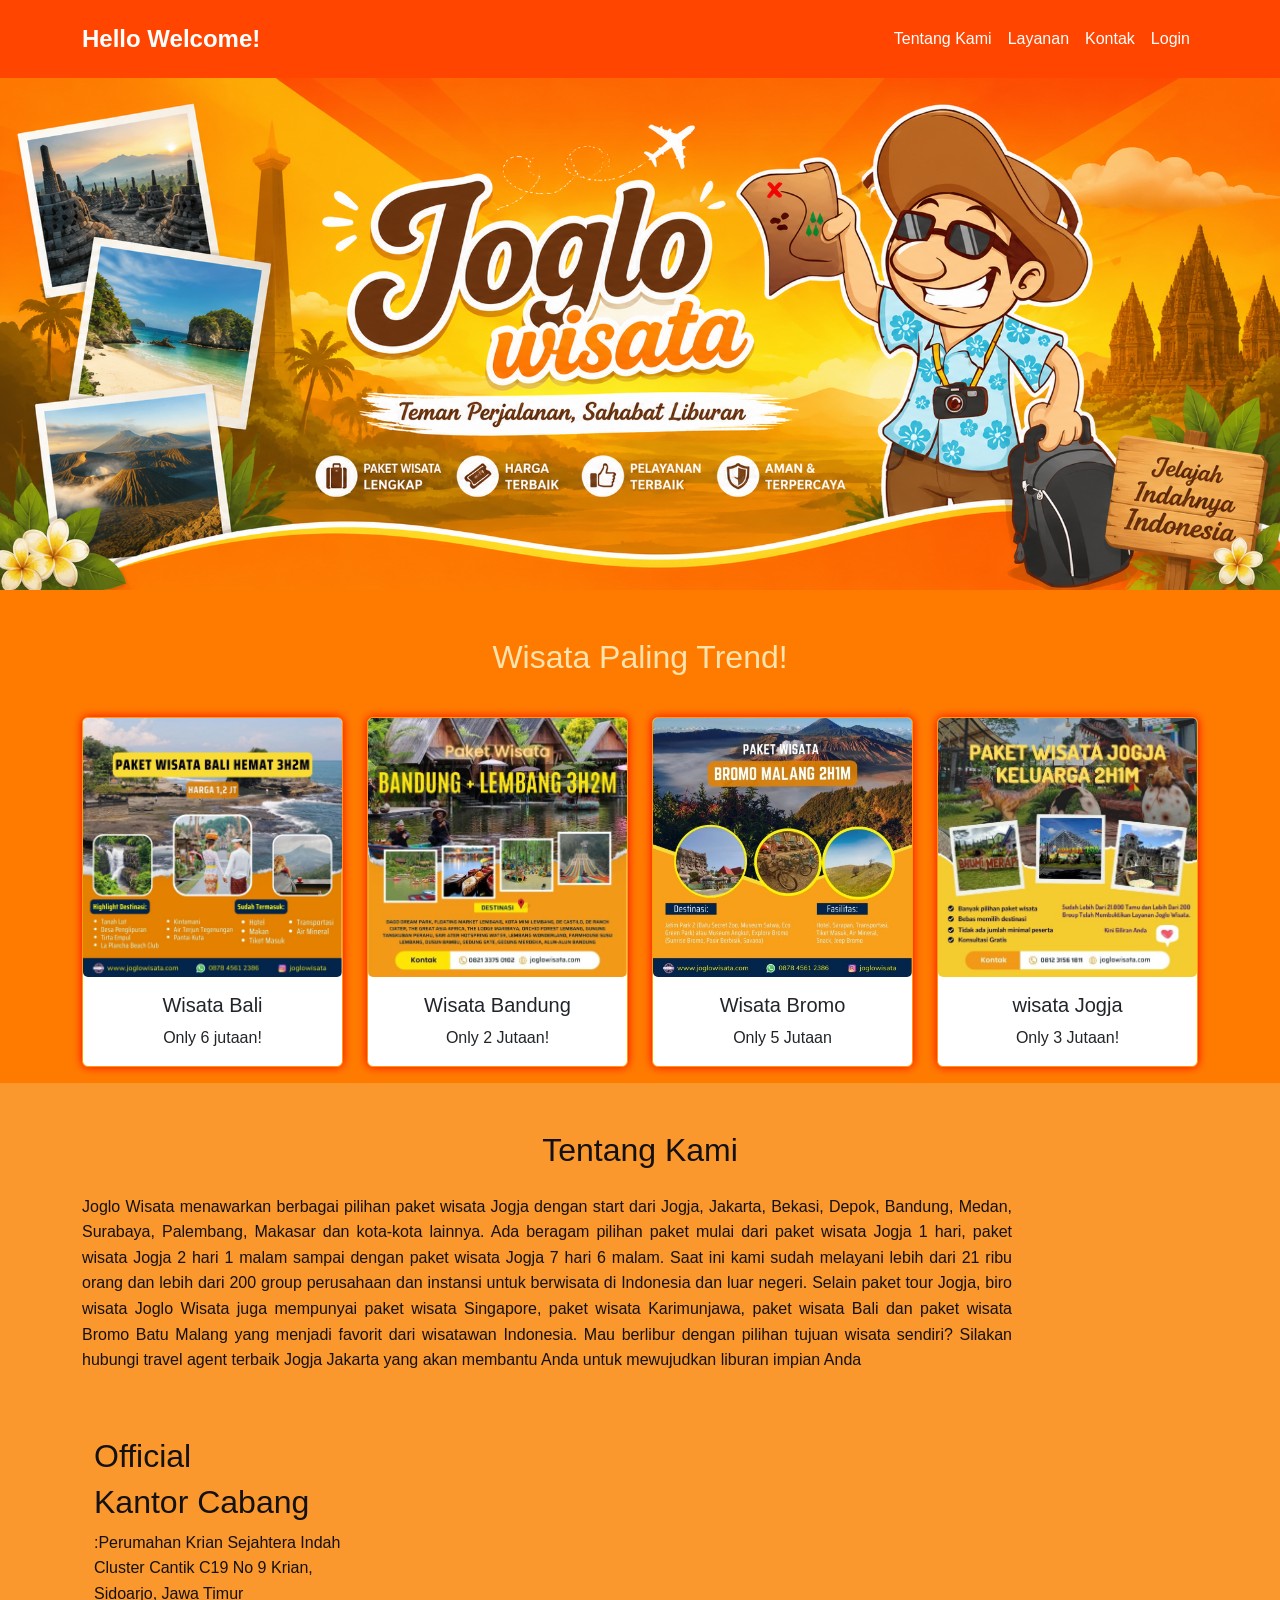
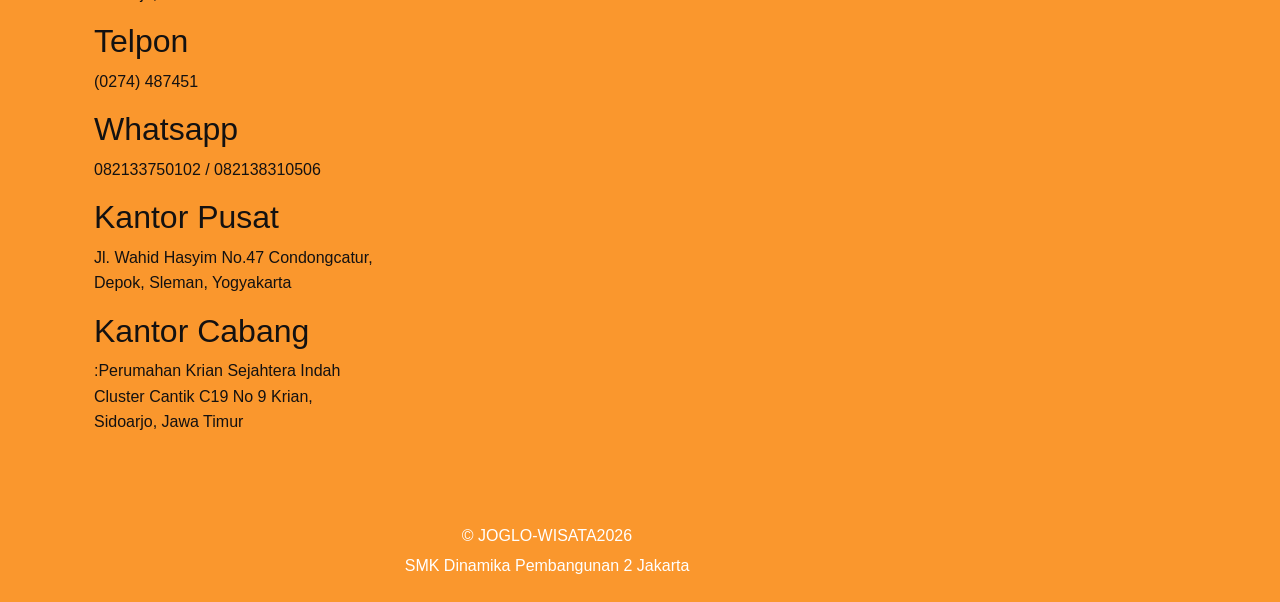
<file: index.html>
<!DOCTYPE html>
<html lang="id">
<head>
    <meta charset="UTF-8">
    <meta name="viewport" content="width=device-width, initial-scale=1.0">
    <title>Web UKK-NAMA Sendiri</title>
    <link rel="stylesheet" href="css/bootstrap.min.css">
    <link rel="stylesheet" href="assets/style.css">
</head>
<body>

    <nav class="navbar navbar-expand-lg sticky-top" style="background-color: orangered;">
        <div class="container">
            <a class="navbar-brand text-white" href="#beranda">
            Hello Welcome!
            </a>

            <!-- Button Hamburger -->
            <button class="navbar-toggler" type="button" data-bs-toggle="collapse" data-bs-target="#navbarNav">
                <span class="navbar-toggler-icon"></span>
            </button>

            <!-- Bagian Menu -->
            <div class="collapse navbar-collapse" id="navbarNav">
                <div class="navbar-nav ms-auto">
                    <a class="nav-link text-white" href="#tentangkami">Tentang Kami</a>
                    <a class="nav-link text-white" href="#layanan">Layanan</a>
                    <a class="nav-link text-white" href="#kontak">Kontak</a>
                    <a class="nav-link text-white" href="login.html">Login</a>
                </div>
            </div>
        </div>
    </nav>

    <section class="bg-dua">
            <img class="header-img" src="assets/header.png" alt="Header">
    </section>

   
                </div>
            </div>
        </div>
    </section>


    <section id="layanan" class="bg-dua">
        <h2 class="text-center mb-4 pt-5" style="color:rgb(255, 227, 175)">Wisata Paling Trend!</h2>
        <div class="container">
            <div class="row">
                <!-- Card 1 -->
                <div class="col-md-3 my-3">
                    <div class="card">
                        <img src="assets/Paket-Wisata-Bali.jpg" class="card-img">
                        <div class="card-body">
                            <h5 class="card-title">Wisata Bali</h5>
                            <p class="card-text">Only 6 jutaan!</p>
                        </div>
                    </div>
                </div>

                <!-- Card 2 -->
                <div class="col-md-3 my-3">
                    <div class="card">
                        <img src="assets/Paket-Wisata-Bandung.jpg" class="card-img">
                        <div class="card-body">
                            <h5 class="card-title">Wisata Bandung</h5>
                            <p class="card-text">Only 2 Jutaan!</p>
                        </div>
                    </div>
                </div>

                <!-- Card 3 -->
                <div class="col-md-3 my-3">
                    <div class="card">
                        <img src="assets/Paket-Wisata-Bromo.jpg" class="card-img">
                        <div class="card-body">
                            <h5 class="card-title">Wisata Bromo</h5>
                            <p class="card-text">Only 5 Jutaan</p>
                        </div>
                    </div>
                </div>

                <!-- Card 4 -->
                <div class="col-md-3 my-3">
                    <div class="card">
                        <img src="assets/Paket-Wisata-Jogja.jpg" class="card-img">
                        <div class="card-body">
                            <h5 class="card-title">wisata Jogja</h5>
                            <p class="card-text">Only 3 Jutaan!</p>
                        </div>
                    </div>
                </div>
            </div>
        </div>
    </section>


<section id="tentangkami" class="bg-satu">
        <div class="container">
            <h2 class="text-center mb-4 pt-5">Tentang Kami</h2>

                <!-- Untuk Teksnya -->
                <div class="col-md-10 mb-7">
                    <p style="text-align:justify;">Joglo Wisata menawarkan berbagai pilihan paket wisata Jogja dengan start dari Jogja, Jakarta, Bekasi, Depok, Bandung, Medan, Surabaya, Palembang, Makasar dan kota-kota lainnya. Ada beragam pilihan paket mulai dari paket wisata Jogja 1 hari, paket wisata Jogja 2 hari 1 malam sampai dengan paket wisata Jogja 7 hari 6 malam.
Saat ini kami sudah melayani lebih dari 21 ribu orang dan lebih dari 200 group perusahaan dan instansi untuk berwisata di Indonesia dan luar negeri.
Selain paket tour Jogja, biro wisata Joglo Wisata juga mempunyai paket wisata Singapore, paket wisata Karimunjawa, paket wisata Bali dan paket wisata Bromo Batu Malang yang menjadi favorit dari wisatawan Indonesia.
Mau berlibur dengan pilihan tujuan wisata sendiri? Silakan hubungi travel agent terbaik Jogja Jakarta yang akan membantu Anda untuk mewujudkan liburan impian Anda
</p>


    <section id="kontak" class="bg-satu">
        <div class="container">
            <div class="row">
                <div class="col-md-4 my-5">
                    <div class="info-area">
                        <h2>Official</h2>
                        <h2>Kantor Cabang</h2><p>:Perumahan Krian Sejahtera Indah Cluster Cantik C19 No 9 Krian, Sidoarjo, Jawa Timur</p>
                        <h2>Telpon</h2><p>(0274) 487451</p>
                        <h2>Whatsapp</h2><p>082133750102 / 082138310506</p>
                        <h2>Kantor Pusat</h2><p>Jl. Wahid Hasyim No.47 Condongcatur, Depok, Sleman, Yogyakarta</p>
                        <h2>Kantor Cabang</h2><p>:Perumahan Krian Sejahtera Indah Cluster Cantik C19 No 9 Krian, Sidoarjo, Jawa Timur

</p>
                    </div>
                </div>
                <div class="col-md-8 my-5">
                    <div class="map-area">
                        <iframe
                            src="https://www.google.com/maps/embed?pb=!1m18!1m12!1m3!1d4880.710914814164!2d106.93475497586775!3d-6.1914308606610255!2m3!1f0!2f0!3f0!3m2!1i1024!2i768!4f13.1!3m3!1m2!1s0x2e698b69927a4509%3A0x12f6165c1156d75c!2sDevelopment%20Dynamics%20Smk%202%20Building%20C!5e1!3m2!1sen!2sid!4v1749370001420!5m2!1sen!2sid" 
                            allowfullscreen=""
                            loading="lazy">
                        </iframe>
                    </div>
                </div>
            </div>
        </div>
    </section>




<footer class="text-white py-4">
    <div class="container text-center">
        <p class="mb-1">&copy; JOGLO-WISATA2026</p>
        <p class="mb-0">SMK Dinamika Pembangunan 2 Jakarta</p>
    </div>
</footer>

<script src="js/bootstrap.bundle.min.js"></script>
</body>
</html>
</file>
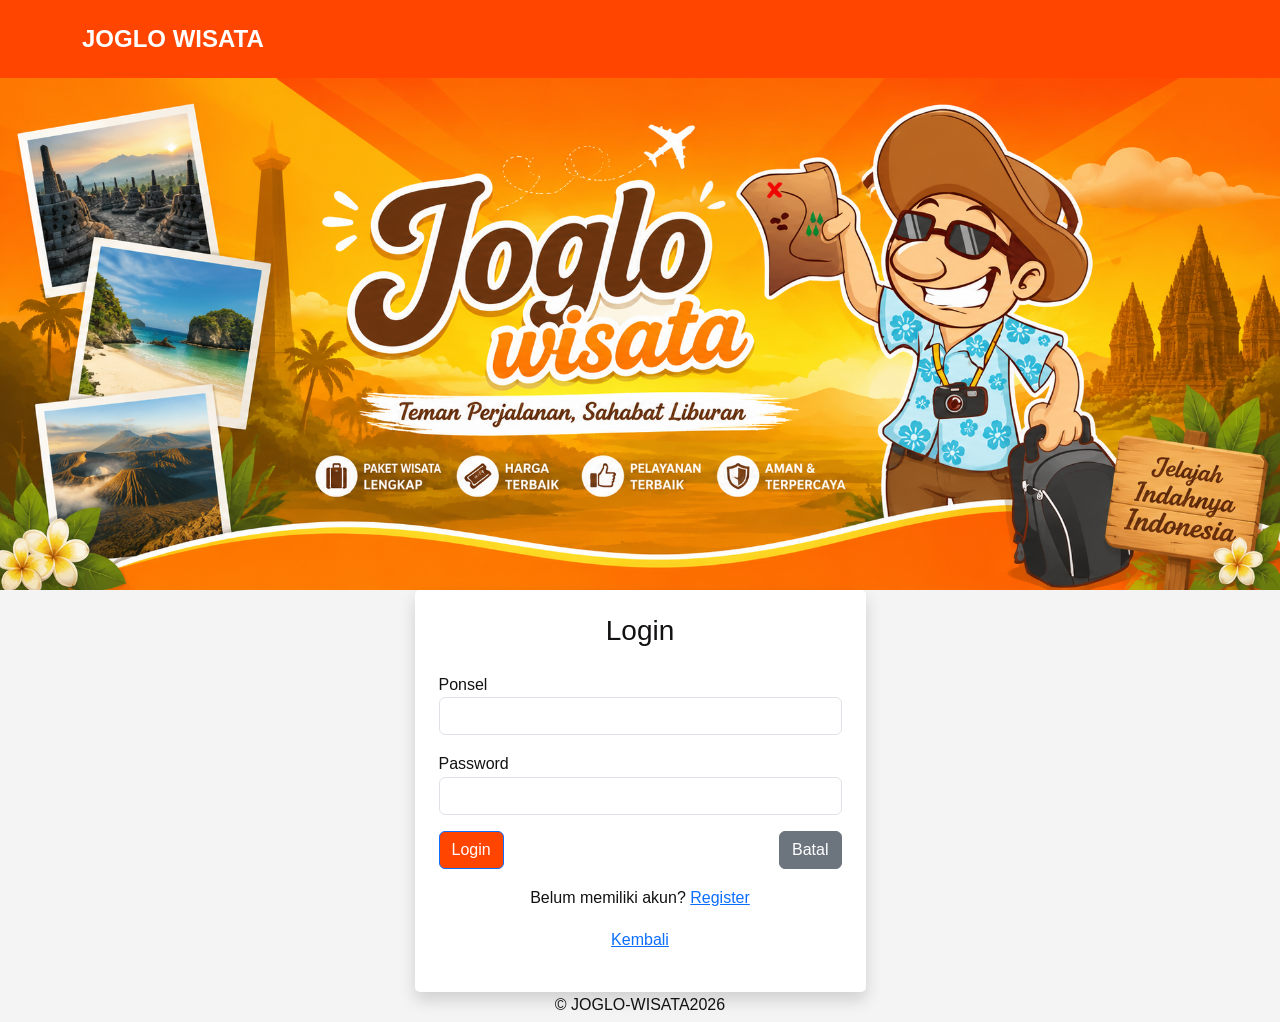
<file: dashboard.html>
<!DOCTYPE html>
<html lang="id">
<head>
    <meta charset="UTF-8">
    <meta name="viewport" content="width=device-width, initial-scale=1.0">
    <title>Web UKK-NAMA Sendiri</title>
    <link rel="stylesheet" href="css/bootstrap.min.css">
    <link rel="stylesheet" href="assets/style.css">
</head>
<body>

    <nav class="navbar navbar-expand-lg sticky-top" style="background-color: orangered;">
        <div class="container">
            <a class="navbar-brand text-white" href="#beranda">
            Hello Welcome!
            </a>

            <!-- Button Hamburger -->
            <button class="nav-toggler" type="button" data-bs-toggle="collapse" data-bs-target="#navbarNav">
                <span class="navbar-toggler-icon"></span>
            </button>

            <!-- Bagian Menu -->
            <div class="collapse navbar-collapse" id="navbarNav">
                <div class="navbar-nav ms-auto">
                    <a class="nav-link text-white" href="#beranda">Beranda</a>
                    <a class="nav-link text-white" href="index.html">Logout</a>
                    <a class="nav-link text-white" href="riwayat.html">Riwayat</a>
                </div>
            </div>
        </div>
    </nav>

    <section class="bg-dua">
            <img class="header-img" src="assets/header.png" alt="Header">
    </section>
<section id="layanan" class="bg-dua">
        <div class="container">
            <div class="row">
                <!-- Card 1 -->
                <div class="col-md-3 my-3">
                    <div class="card">
                        <img src="assets/Paket-Wisata-Bali.jpg" class="card-img">
                        <div class="card-body">
                            <h5 class="card-title">Wisata Bali</h5>
                            <p class="card-text">7 Hari</p>
                            <p class="card-text">Rp 6,200,000 (Pulang Pergi)</p>
                            <a href="riwayat.html" class="btn btn-secondary" style="background-color: orangered;">BOOKING</a>
                        </div>
                    </div>
                </div>

                <!-- Card 2 -->
                <div class="col-md-3 my-3">
                    <div class="card">
                        <img src="assets/Paket-Wisata-Bandung.jpg" class="card-img">
                        <div class="card-body">
                            <h5 class="card-title">Wisata Bandung</h5>
                            <p class="card-text">7 Hari </p>
                            <p class="card-text">Rp 2,900,000 (Pulang Pergi)</p>
                            <a href="riwayat.html" class="btn btn-secondary" style="background-color: orangered;">BOOKING</a>
                        </div>
                    </div>
                </div>

                <!-- Card 3 -->
                <div class="col-md-3 my-3">
                    <div class="card">
                        <img src="assets/Paket-Wisata-Bromo.jpg" class="card-img">
                        <div class="card-body">
                            <h5 class="card-title">Wisata Bromo</h5>
                            <p class="card-text">3 Hari</p>
                            <p class="card-text">Rp 5,800,000 (Pulang Pergi)</p>
                            <a href="riwayat.html" class="btn btn-secondary" style="background-color: orangered;">BOOKING</a>
                        </div>
                    </div>
                </div>

                <!-- Card 4 -->
                <div class="col-md-3 my-3">
                    <div class="card">
                        <img src="assets/Paket-Wisata-Jogja.jpg" class="card-img">
                        <div class="card-body">
                            <h5 class="card-title">wisata Jogja</h5>
                            <p class="card-text">5 Hari </p>
                            <p class="card-text">Rp 3,600,000 (Pulang Pergi) </p>
                            <a href="riwayat.html" class="btn btn-secondary" style="background-color: orangered;">BOOKING</a>
                        </div>
                    </div>
                </div>
            </div>
        </div>
                

<script src="js/bootstrap.bundle.min.js"></script>
<script src="../js/dashboard.js"></script>


<footer class="text-white py-4">
    <div class="container text-center">
        <p class="mb-1">&copy; JOGLO-WISATA2026</p>
        <p class="mb-0">SMK Dinamika Pembangunan 2 Jakarta</p>
    </div>
</footer>

</body>
</html>
</file>
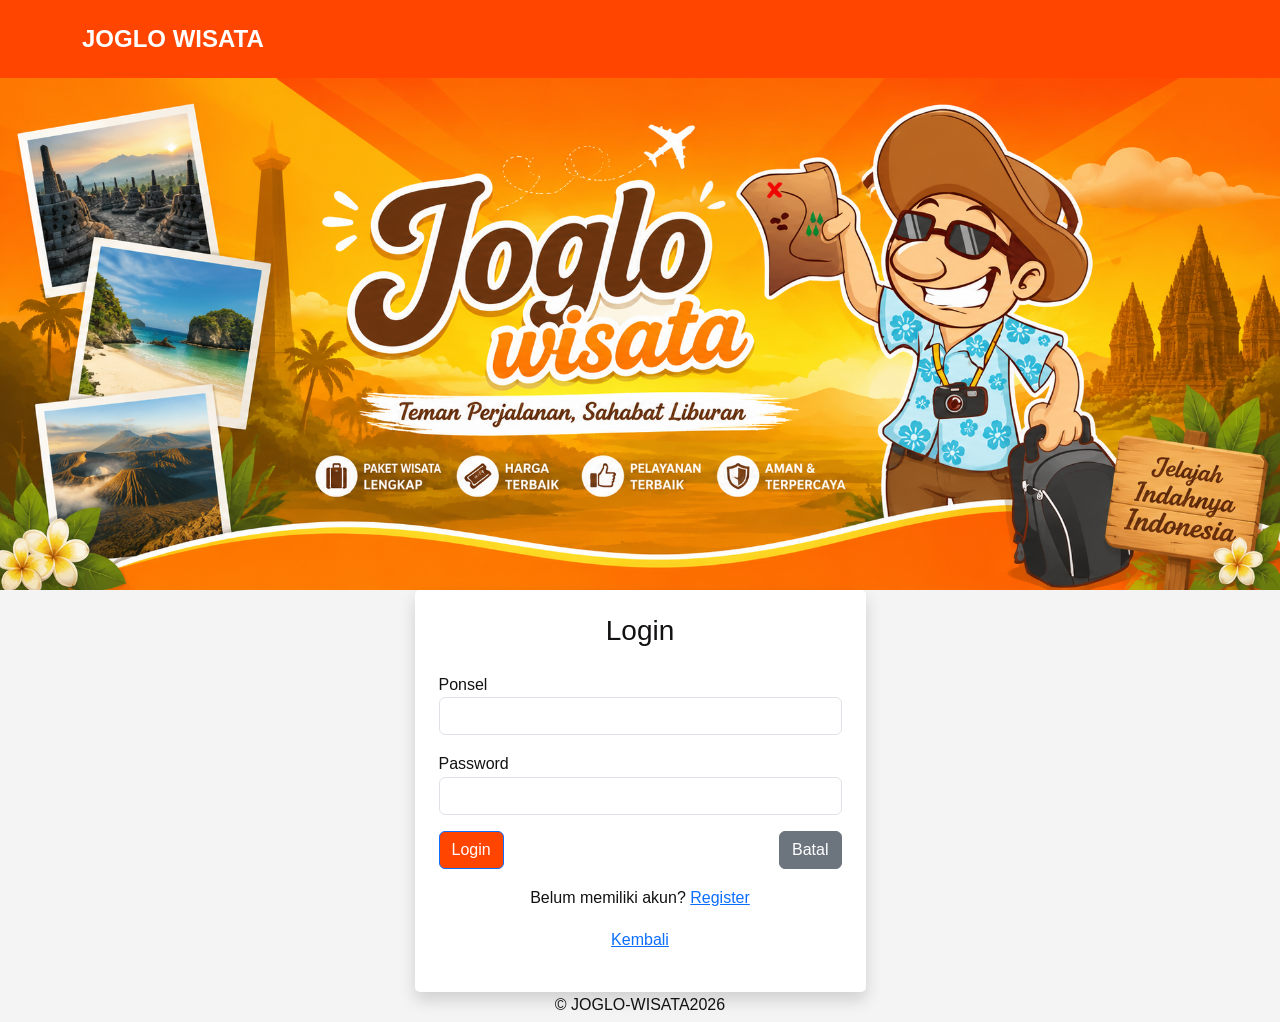
<file: login.html>
<!DOCTYPE html>
<html lang="id">
<head>
    <meta charset="UTF-8">
    <meta name="viewport" content="width=device-width, initial-scale=1.0">
    <title>JOGLO WISATA</title>
    <link rel="stylesheet" href="css/bootstrap.min.css">
    <link rel="stylesheet" href="assets/style.css">
</head>
<body>
           <nav class="navbar navbar-expand-lg sticky-top" style="background-color:orangered">
        <div class="container">
            <a class="navbar-brand text-white" href="#beranda">
            JOGLO WISATA 
            </a>
        </div>
    </nav>

    <section class="bg-dua">
            <img class="header-img" src="assets/header.png" alt="Header">
    </section>
    

<section>
    <div class="container">
        <div class="row justify-content-center align-items-center">
        <!-- FORM -->
            <div class="col-md-5" >
                <div class="login-card p-4 shadow">
                    <h3 class="text-center mb-4">Login</h3>

                    <form id="form-box" onsubmit="login(event)">
                        <div class="mb-3">
                            <label>Ponsel</label>
                            <input type="text" id="ponsel" class="form-control">
                        </div>

                        <div class="mb-3">
                            <label>Password</label>
                            <input type="password" id="password" class="form-control">
                        </div>


                        <div class="d-flex justify-content-between">
                            <button type="submit" class="btn btn-primary" style="background-color: orangered;">Login</button>
                            <button type="reset" class="btn btn-secondary">Batal</button>
                        </div>

                        </form>

                        <p class="text-center mt-3">
                            Belum memiliki akun? <a href="register.html">Register</a>
                        </p>
                        <p class="text-center mt-3">
                            <a href="index.html">Kembali</a>
                        </p>
                   
                            </a>
                        </div>
                        
                    </form>

                </div>
            </div>

        </div>
    </div>
</section>



<script src="js/login.js"></script>

<footer class="text-py-4">
    <div class="container text-center">
        <p class="mb-1">&copy; JOGLO-WISATA2026</p>
    </div>
</footer>

</body>
</html>
</file>
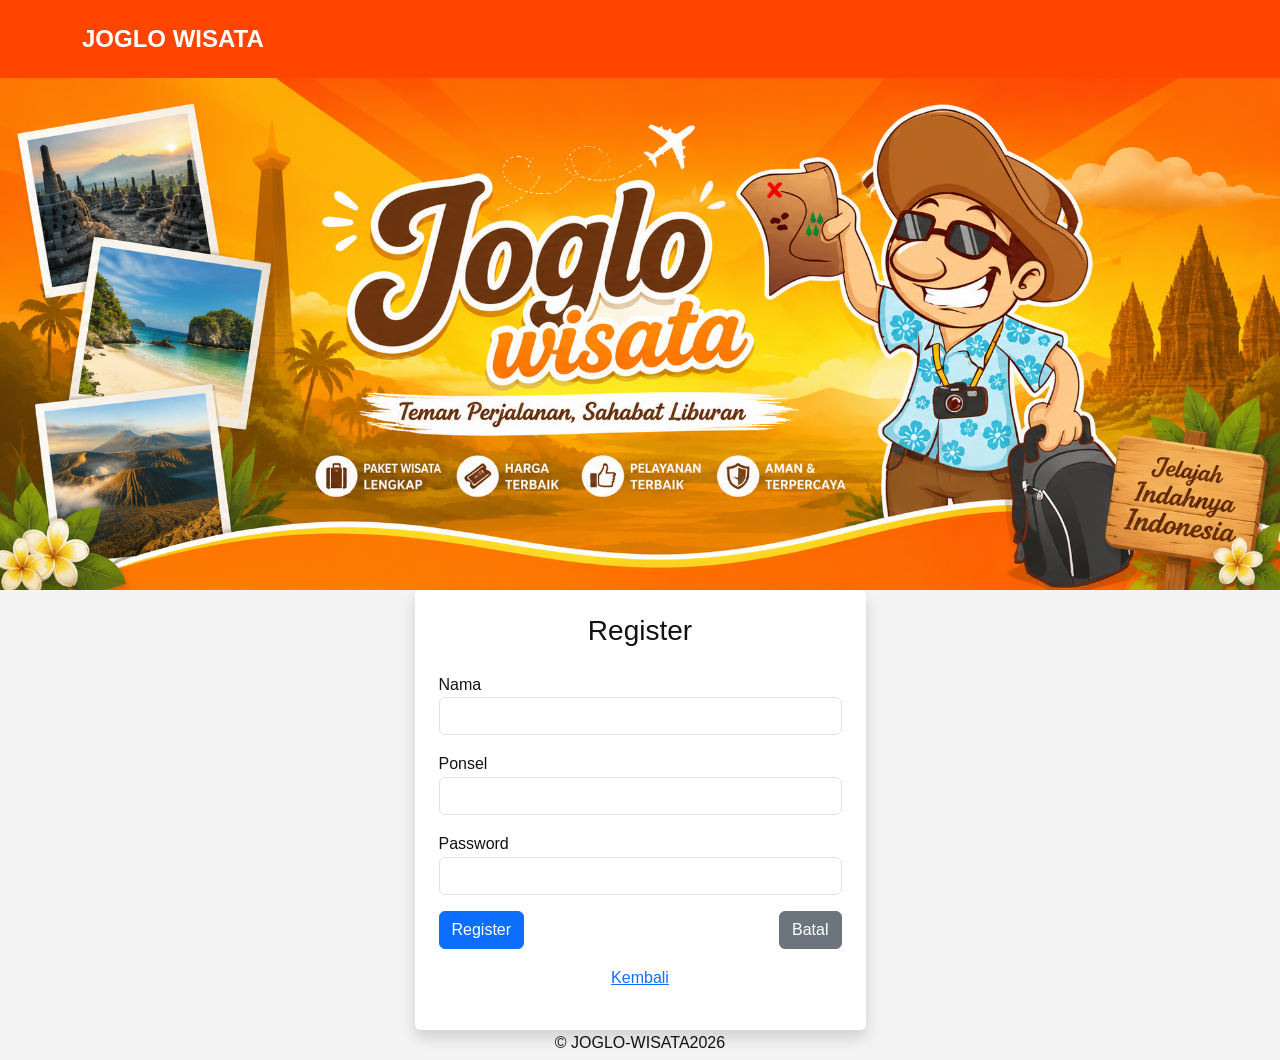
<file: register.html>
<!DOCTYPE html>
<html lang="id">
<head>
    <meta charset="UTF-8">
    <meta name="viewport" content="width=device-width, initial-scale=1.0">
    <title>JOGLO WISATA</title>
    <link rel="stylesheet" href="css/bootstrap.min.css">
    <link rel="stylesheet" href="assets/style.css">
</head>
<body>
      <nav class="navbar navbar-expand-lg sticky-top" style="background-color:orangered">
        <div class="container">
            <a class="navbar-brand text-white" href="#beranda">
            JOGLO WISATA 
            </a>
        </div>
    </nav>

    <section class="bg-dua">
            <img class="header-img" src="assets/header.png" alt="Header">
    </section>

    <section>
<div class="container">
        <div class="row justify-content-center align-items-center">



            <!-- FORM -->
            <div class="col-md-5">
                <div class="login-card p-4 shadow">
                    <h3 class="text-center mb-4">Register</h3>

                    <form id="form-box" onsubmit="return register()">
                        <div class="mb-3">
                            <label>Nama</label>
                            <input type="text" id="nama" class="form-control">
                        </div>



                         <div class="mb-3">
                            <label>Ponsel</label>
                            <input type="text" id="ponsel" class="form-control">
                        </div>

                        <div class="mb-3">
                            <label>Password</label>
                            <input type="password" id="password" class="form-control">
                        </div>

                        <div class="d-flex justify-content-between">
                            <button type="submit" class="btn btn-primary">Register</button>
                            <button type="reset" class="btn btn-secondary">Batal</button>
                        </div>

                        </form>
                        <p class="text-center mt-3">
                            <a href="login.html">Kembali</a>
                        </p>

                    </section>


                <script src="js/register.js"></script>

<footer class="text-py-4">
    <div class="container text-center">
        <p class="mb-1">&copy; JOGLO-WISATA2026</p>
    </div>
</footer>

</body>
</html>
</file>
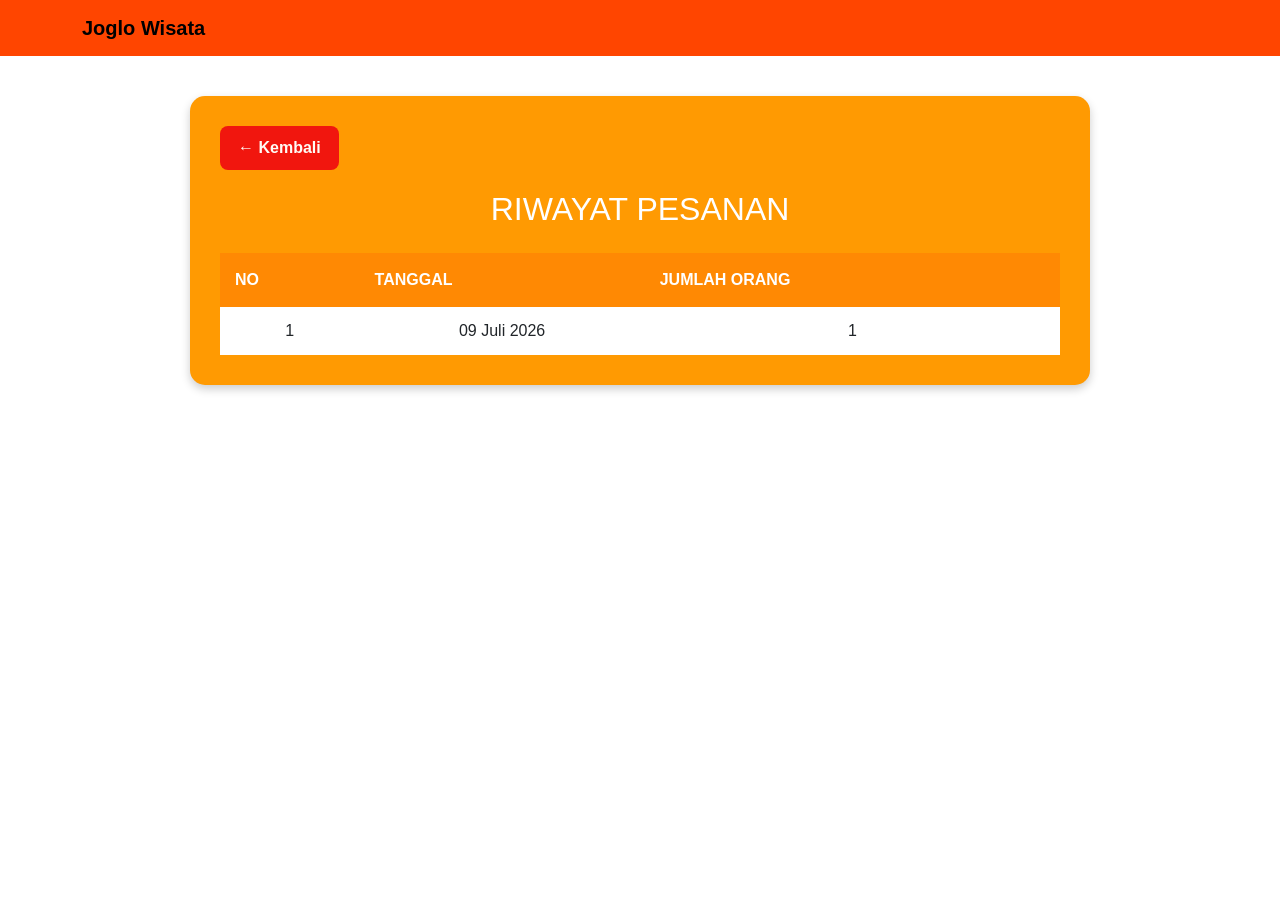
<file: riwayat.html>
<!DOCTYPE html>
<html lang="id">
<head>
    <meta charset="UTF-8">
    <meta name="viewport" content="width=device-width, initial-scale=1.0">
    <title>JOGLO WISATA</title>
    <link rel="stylesheet" href="assets/style.css">
    <link rel="stylesheet" href="css/bootstrap.min.css">

</head>

<body>
     

    <!-- Navbar -->
    <nav class="navbar">
        <div class="container text-center">
            <a class="navbar-brand" href="#beranda">
                Joglo Wisata 
            </a>
        </div>
    </nav>

    <!-- Tabel Pesanan -->
    <div class="container-order">

        <a href="dashboard.html" class="btn-kembali"> ← Kembali</a>
        
        

        <h2 class="judul">RIWAYAT PESANAN</h2>

        <table>
            <thead>
                <tr>
                    <th>NO</th>
                    <th>TANGGAL</th>
                    <th>JUMLAH ORANG</th>
                </tr>
            </thead>

            <tbody>
                <tr>
                    <td>1</td>
                    <td>09 Juli 2026</td>
                    <td>1</td>
                </tr>
            </tbody>
        </table>
    </div>


</body>
</html>
</file>
<file: assets/style.css>
* {
        box-sizing: border-box;
        margin: 0;
        padding: 0;
        font-family: 'Poppins', sans-serif;
        }
        
body {
        background: #312f2d;
        color: #ff7300;
        color: #131111;
        line-height: 1.6;
        }
        
/* Kasih warna Section */
.bg-satu {
    background-color:#fa972d; 
}

.bg-dua {
    background-color:#ff7b00;
}

.header-img {
    width: 100%;
    height: auto;
    display: block;
}

.logo-img {
    width: 100%;
    object-fit: cover;
    border: 5px solid #ff9d00;
    box-shadow: 0 10px 25px rgb(255, 0, 0);
    transition: all 0.3s ease;
}

.card {
    border:1px solid #ff9d00;
    box-shadow: 0 0 10px rgb(255, 0, 0);
    text-align: center;
}

.map-area iframe {
    width: 100%;
    height: 100%;
    min-height: 400px;
    border: 0;
}

.footer {
    background-color:orangered;
    color:#b1acac;
}

/* Biar section setinggi layar */
.login-section {
    min-height: 90vh;
    display: flex;
    justify-content: center;
    align-items: center;
    
}

/* Gambar login */
.logo-login {
    max-width: 80%;
    height: auto;
}

/* Card */
.login-card {
    border-radius: 5px;
    background: #ffffff;

}

.register-section {
    min-height: 90vh;
    display: flex;
    justify-content: center;
    align-items: center;
    
}

/* Gambar login */
.register-login {
    max-width: 80%;
    height: auto;
}

/* Card */
.register-card {
    border-radius: 5px;
    background: #ffffff;
}

  @media (max-width: 600px) {
    .menu-toggle {
        display: flex;
    }

}

   body{
            font-family: Arial, sans-serif;
            background: #f4f4f4;
            margin: 0;
            padding: 0;
        }

        /* Navbar */
        .navbar{
            background-color: orangered;
            padding: 15px 0;
        }

        .navbar-brand{
            color: white;
            font-size: 24px;
            font-weight: bold;
            text-decoration: none;
        }

        /* Section Pesanan */
        .container-order{
            width: 90%;
            max-width: 900px;
            margin: 40px auto;
            background: rgb(255, 154, 2);
            padding: 30px;
            border-radius: 15px;
            box-shadow: 0 4px 10px rgba(0,0,0,0.2);
        }

        .judul{
            color: white;
            text-align: center;
            margin-bottom: 25px;
        }

        /* Tabel */
        table{
            width: 100%;
            border-collapse: collapse;
        }

        th{
            background: #ff8903;
            color: white;
            padding: 15px;
            text-align: center;
        }

        td{
            background: white;
            padding: 12px;
            text-align: center;
        }

        tr:nth-child(even) td{
            background: #fff3ee;
        }

        /* Tombol */
        .btn-kembali{
            display: inline-block;
            margin-bottom: 20px;
            text-decoration: none;
            background: rgb(241, 22, 14);
            color: #fffbf5;
            padding: 10px 18px;
            border-radius: 8px;
            font-weight: bold;
        }

        .btn-checkout{
            margin-top: 20px;
            background: white;
            color: #ff9d00;
            border: none;
            padding: 12px 20px;
            border-radius: 8px;
            font-weight: bold;
            cursor: pointer;
        }

        .btn-checkout:hover{
            background: #f0950e;
        }
</file>
